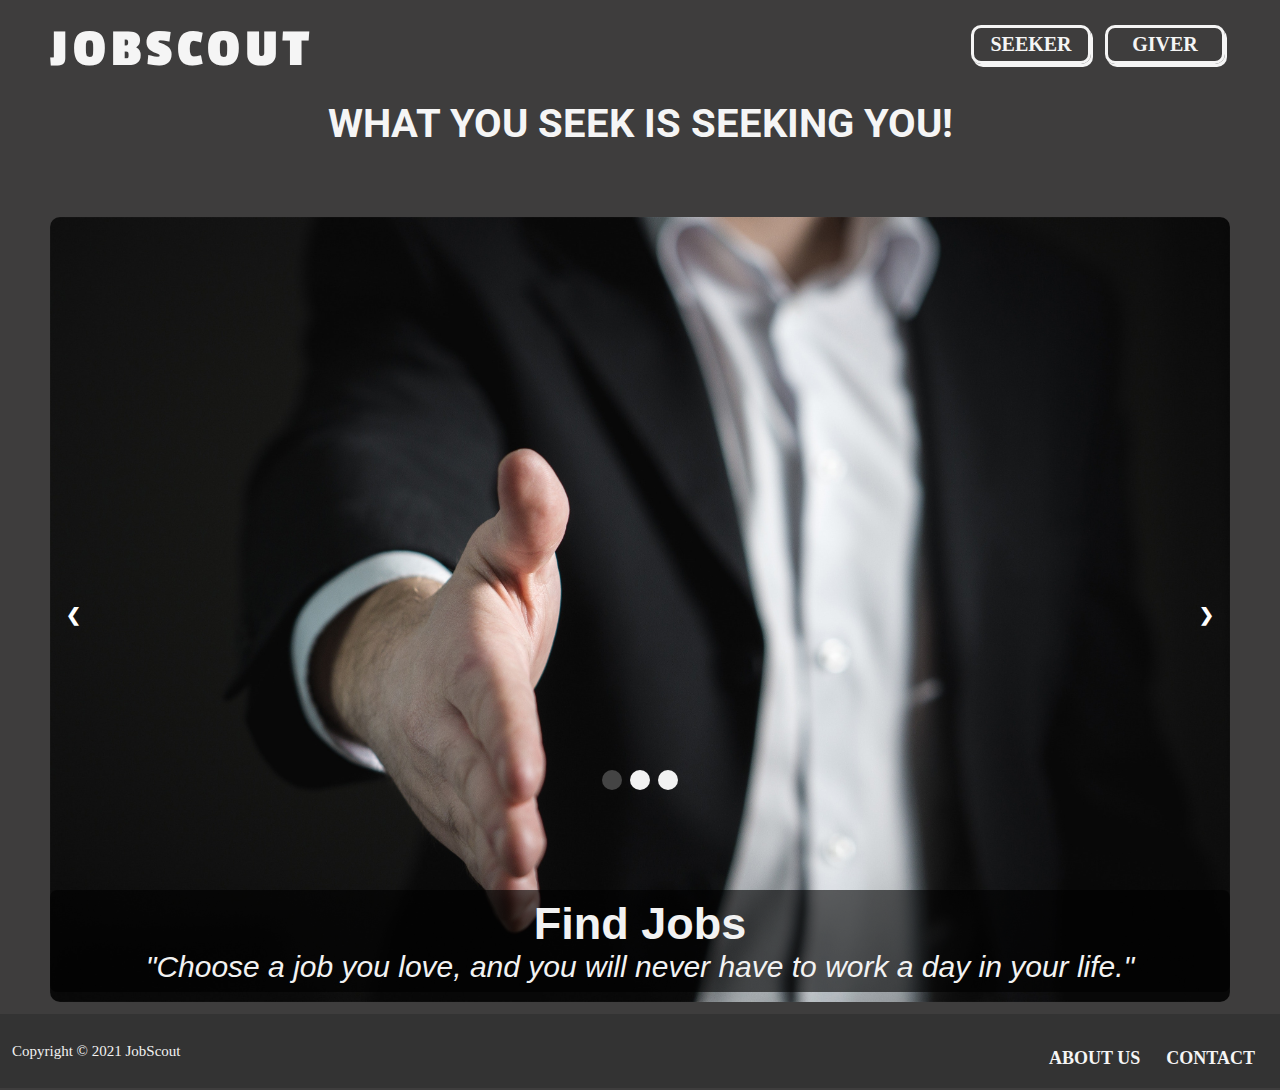
<file: index.html>
<!DOCTYPE html>
<html lang="en">
<head>
    <meta charset="UTF-8">
    <meta http-equiv="X-UA-Compatible" content="IE=edge">
    <meta name="viewport" content="width=device-width, initial-scale=1.0">
    <link rel="stylesheet" href="style.css">
    <title>Home Page</title>
</head>
<body>
    <div class="whole">
    <div class="main">
        <div class="top">
        <div class="logo">
            <h2>JobScout</h2>
        </div> 
        <div class="buttons">
            <button class="btn" onclick="window.location='seeker.html'">seeker</button>
            <button class="btn"  onclick="window.location='giver.html'">giver</button>
        </div> 
    </div>
        <div class="slogan">
            <h1>What you seek is seeking you!</h1>
        </div>  
        <div class="container">
            <div class="mySlides fade">
                <img src="Images/pexels-pixabay-327540.jpg" alt="Image1" style="width: 100%;">
                <div class="text"><h2>Find Jobs</h2><i>"Choose a job you love, and you will never have to work a day in your life."</i></div>
            </div>
            <div class="mySlides fade">
                <img src="Images/pexels-belle-co-1000445.jpg" alt="Image2" style="width: 100%;">
                <div class="text"><h2>Find Teammates</h2><i>"Team is not a group of people, it is a group of people that trust each other."</i></div>
            </div>
            <div class="mySlides fade">
                <img src="Images/pexels-vlada-karpovich-4050437.jpg" alt="Image3" style="width: 100%;">
                <div class="text"><h2>Find Internship</h2><i>"There are so many things you can learn about.
                    But you’ll miss the best things if you keep your eyes shut."</i></div>
            </div>
            <a class="prev" onclick="plusSlides(-1)">&#10094;</a>
            <a class="next" onclick="plusSlides(1)">&#10095;</a>
            </div>
            <br>
            <div style="text-align:center">
            <span class="dot" onclick="currentSlide(1)"></span> 
            <span class="dot" onclick="currentSlide(2)"></span> 
            <span class="dot" onclick="currentSlide(3)"></span> 
            </div>
        </div>
        <footer>
        <div class="footer">
            <div class="footerleft">
            <p>Copyright &copy; 2021 JobScout</p>
            </div>
            <div class="footerright">
                <p><a href="contact.html">CONTACT</a> &emsp; 
                   <a href="about.html">ABOUT US</a> 
                </p>
            </div>
        </div>
    </footer>
    </div>
        <script src="script.js"></script>
</body>
</html>
</file>
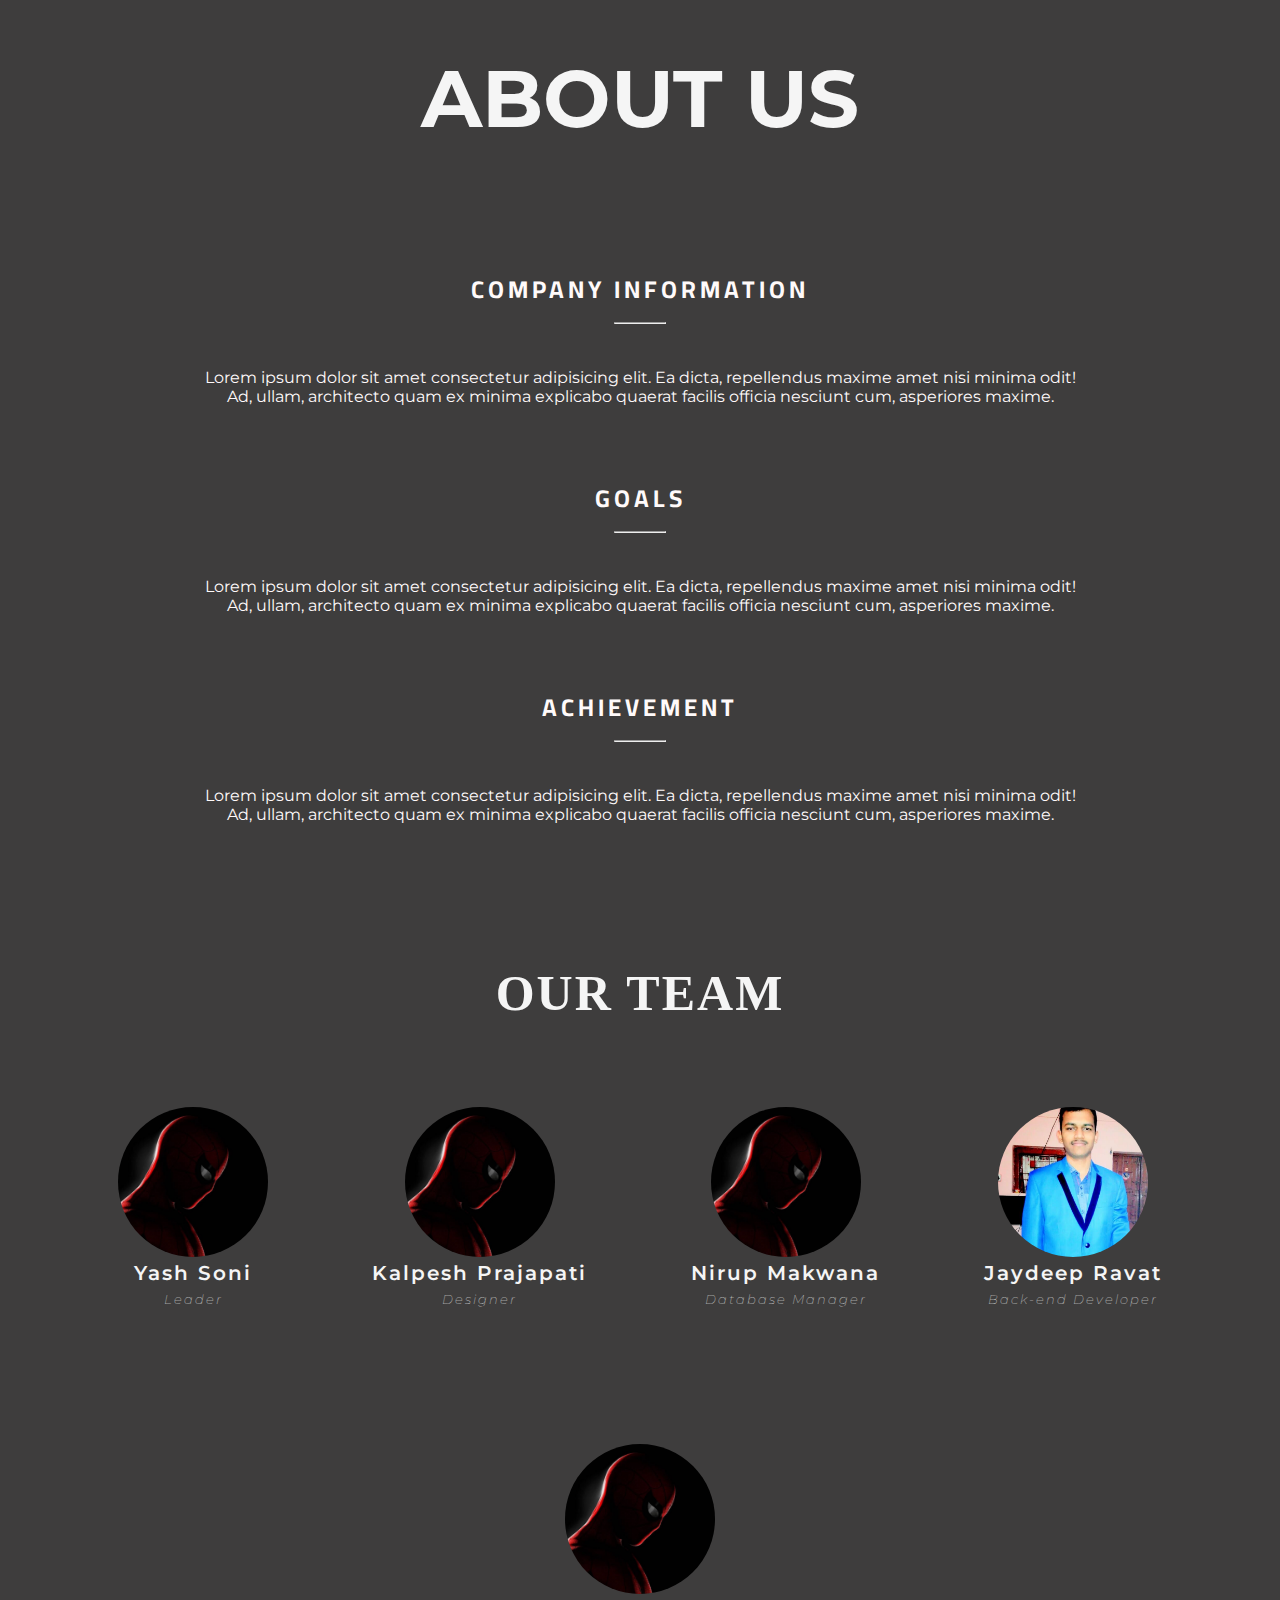
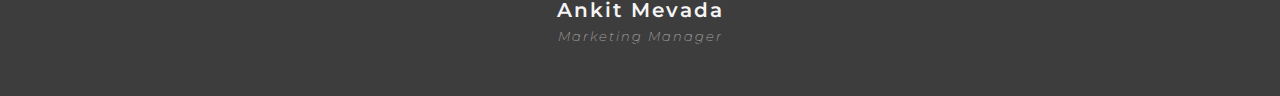
<file: about.html>
<!DOCTYPE html>
<html lang="en">
<head>
    <meta charset="UTF-8">
    <meta http-equiv="X-UA-Compatible" content="IE=edge">
    <meta name="viewport" content="width=device-width, initial-scale=1.0">
    <title>About Us</title>
    <link rel="stylesheet" href="about.css">
</head>
<body>
       
    <div class="container">
          <h1>About us</h1>
        <div class="info">
            <h2>Company Information</h2><hr>
            <p>Lorem ipsum dolor sit amet consectetur adipisicing elit. Ea dicta, repellendus maxime amet nisi minima odit! Ad, ullam, architecto quam ex minima explicabo quaerat facilis officia nesciunt cum, asperiores maxime.</p>
        </div>
        <div class="goals">
            <h2>Goals</h2><hr>
            <p>Lorem ipsum dolor sit amet consectetur adipisicing elit. Ea dicta, repellendus maxime amet nisi minima odit! Ad, ullam, architecto quam ex minima explicabo quaerat facilis officia nesciunt cum, asperiores maxime.</p>
        </div>
        <div class="achievement">
            <h2>Achievement</h2><hr>
            <p>Lorem ipsum dolor sit amet consectetur adipisicing elit. Ea dicta, repellendus maxime amet nisi minima odit! Ad, ullam, architecto quam ex minima explicabo quaerat facilis officia nesciunt cum, asperiores maxime.</p>
        </div>

        <h4>Our Team</h4>
        <div class="cards">
            <div class="content">
                <div class="imgbx">
                    <img src="Images/Spider Man Far From Home Photo Collection _ The Avengers.jfif" alt="yash">
                </div>
                <div class="contentbx">
                    <h3>Yash Soni <br><span>Leader</span></h3>
                </div>
            </div>
        </div>
        <div class="cards">
            <div class="content">
                <div class="imgbx">
                    <img src="Images/Spider Man Far From Home Photo Collection _ The Avengers.jfif" alt="yash">
                </div>
                <div class="contentbx">
                    <h3>Kalpesh Prajapati <br><span>Designer</span></h3>
                </div>
            </div>
        </div>
        <div class="cards">
            <div class="content">
                <div class="imgbx">
                    <img src="Images/Spider Man Far From Home Photo Collection _ The Avengers.jfif" alt="yash">
                </div>
                <div class="contentbx">
                    <h3>Nirup Makwana<br><span>Database Manager</span></h3>
                </div>
            </div>
        </div>
        <div class="cards">
            <div class="content">
                <div class="imgbx">
                    <img src="Images/IMG_20180722_144619.jpg" alt="yash">
                </div>
                <div class="contentbx">
                    <h3>Jaydeep Ravat<br><span>Back-end Developer</span></h3>
                </div>
            </div>
        </div>

        <div class="cards">
            <div class="content">
                <div class="imgbx">
                    <img src="Images/Spider Man Far From Home Photo Collection _ The Avengers.jfif" alt="yash">
                </div>
                <div class="contentbx">
                    <h3>Ankit Mevada<br><span>Marketing Manager</span></h3>
                </div>
            </div>
        </div>
<!--  
        <div class="footer">
            <footer class="footer">
                <p>© Copyright all documents at 2021</p>
            </footer>
        </div> -->
    </div>    
</body>
</html>
</file>
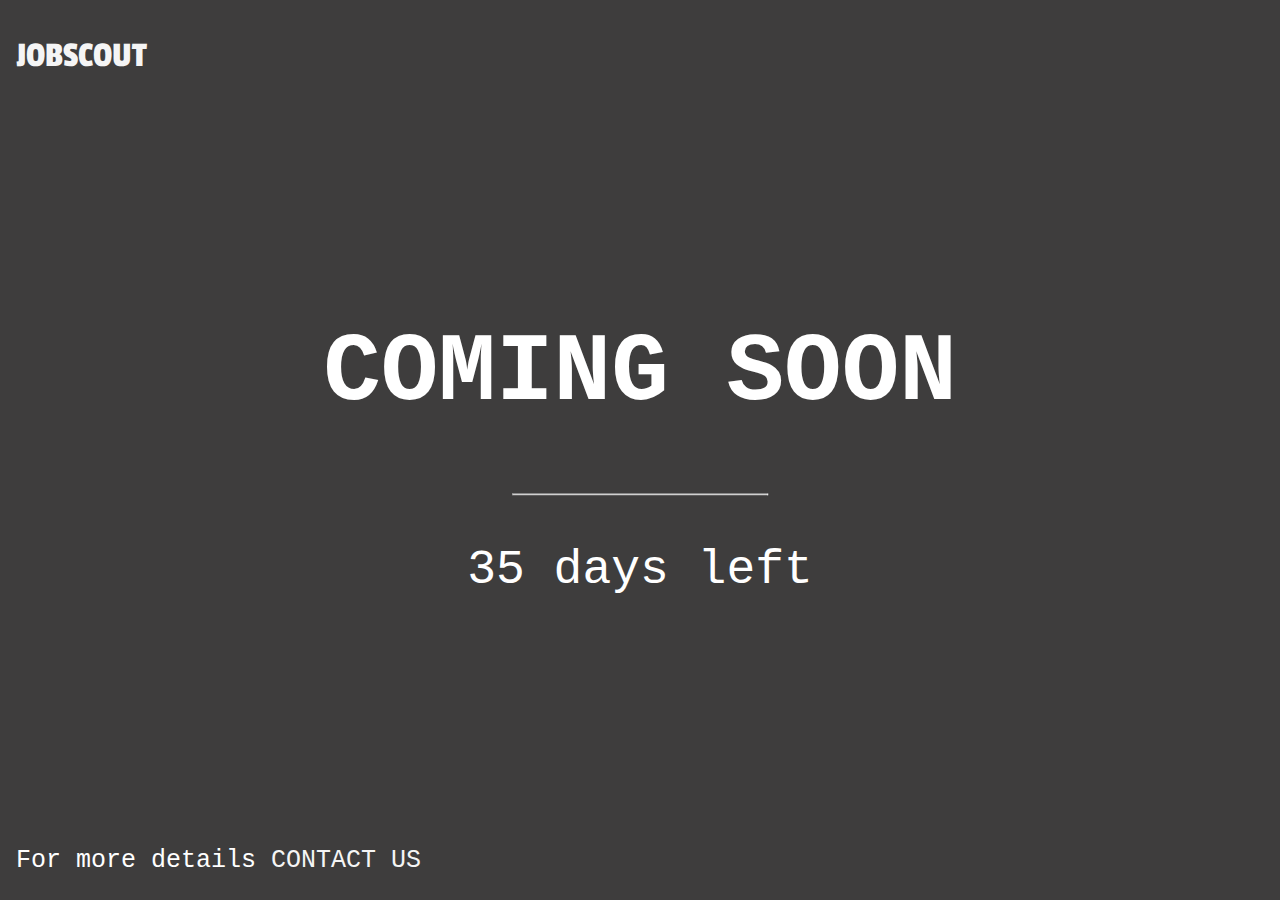
<file: comming.html>
<!DOCTYPE html>
<html lang="en">
<head>
    <meta charset="UTF-8">
    <meta http-equiv="X-UA-Compatible" content="IE=edge">
    <meta name="viewport" content="width=device-width, initial-scale=1.0">
    <link rel="stylesheet" href="comming.css">
    <title>Comming soon</title>
</head>
<body>
    <div class="bgimg">
        <div class="topleft">
          <p>JobScout</p>
        </div>
        <div class="middle">
          <h1>COMING SOON</h1>
          <hr>
          <p>35 days left</p>
        </div>
        <div class="bottomleft">
          <p>For more details <a href="contact.html">contact us</p>
        </div>
    </div>
</body>
</html>
</file>
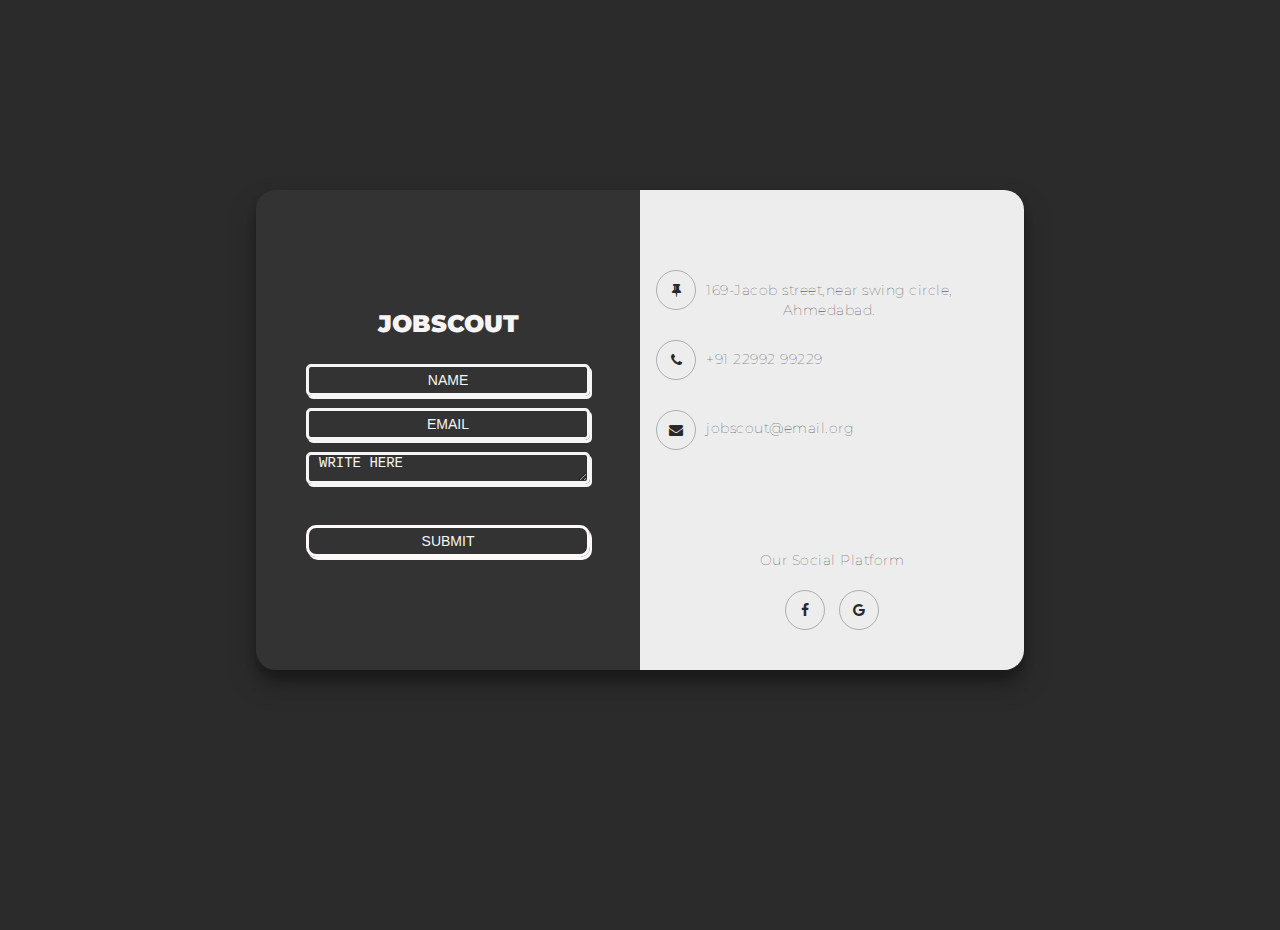
<file: contact.html>
<!DOCTYPE html>
<html lang="en">
<head>
    <meta charset="UTF-8">
    <meta http-equiv="X-UA-Compatible" content="IE=edge">
    <meta name="viewport" content="width=device-width, initial-scale=1.0">
    <title>Contact us</title>
    <link rel="stylesheet" href="contact.css">
    <link rel="stylesheet" href="https://cdnjs.cloudflare.com/ajax/libs/font-awesome/4.7.0/css/font-awesome.min.css">
</head>
<body>
    <div class="container" id="container">
        <div class="form-container sign-in-container">
            <form action="mailto:yash.soni24march@gmail.com" method="POST" enctype="multipart/form-data">
                <h1>Jobscout</h1>
                <input type="Name" placeholder="Name">
                <input type="email" placeholder="Email"> 
                <textarea name="message" id="" cols="10" rows="10" placeholder="Write here"></textarea>
                <button>Submit</button>
            </form>
        </div>
        <div class="social">
                        <a href="#" class="social1"><i class="fa fa-thumb-tack" aria-hidden="true"></i></a>
                        <a href="#" class="social1"><i class="fa fa-phone" aria-hidden="true"></i></a>
                        <a href="#" class="social1"><i class="fa fa-envelope" aria-hidden="true"></i></a>
        </div>
        <div class="soc">
            <p>169-Jacob street,near swing circle, <br>Ahmedabad.</p>
            <p>+91 22992 99229</p>
            <p>jobscout@email.org</p>
        </div>
        
        <div class="overlay-container">
            <div class="overlay">
                
                <div class="overlay-panel overlay-right">  
                    <div class="social-container">
                        <p>Our Social Platform</p>
                        <a href="#" class="social1"><i class="fa fa-facebook fa-fw"></i></a>
                        <a href="#" class="social2"><i class="fa fa-google fa-fw"></i></a>
                    </div>
                </div>

            </div>
        </div>
    </div>

</body>
</html>
</file>
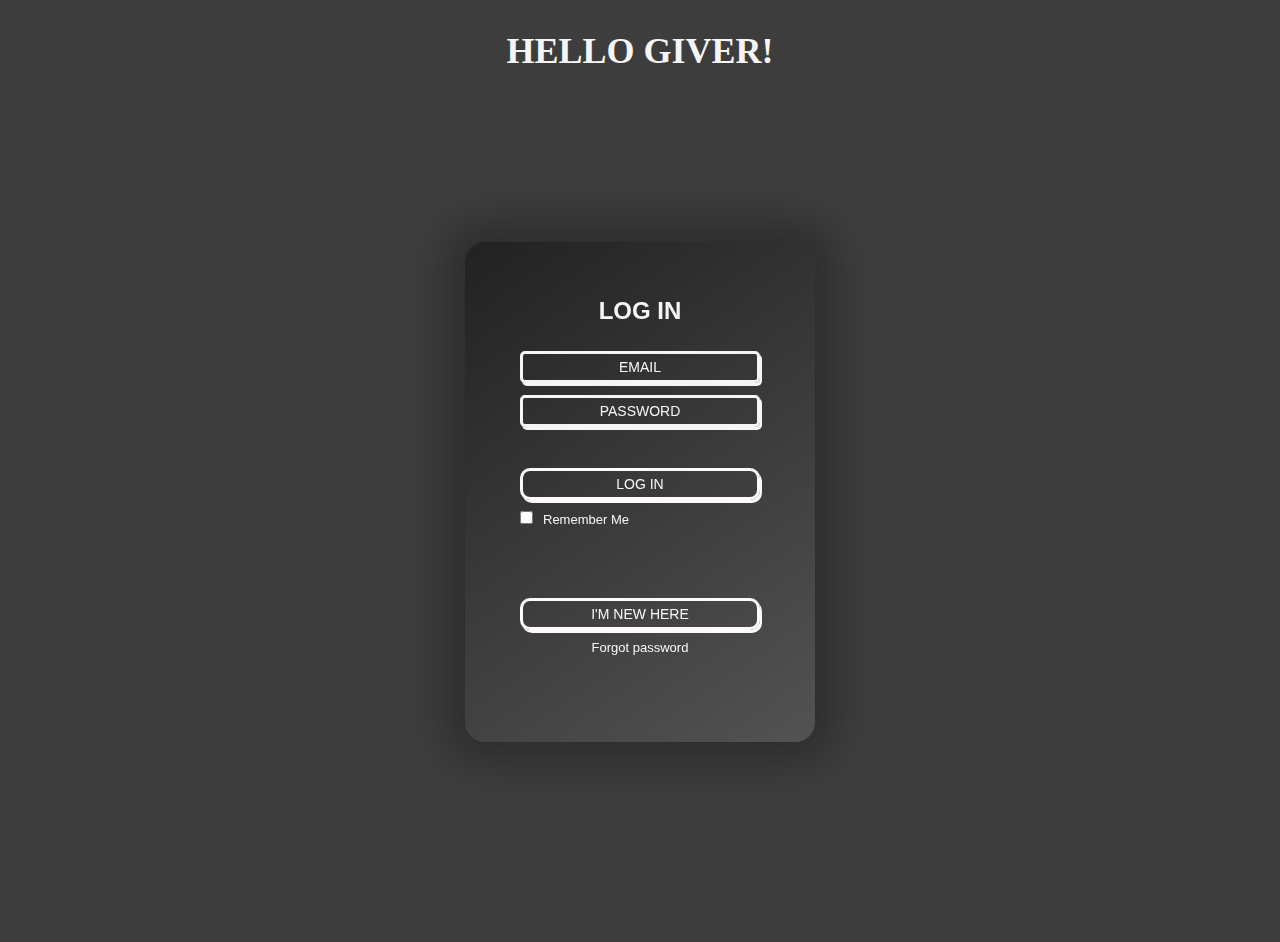
<file: giver.html>
<!DOCTYPE html>
<html lang="en">
<head>
    <meta charset="UTF-8">
    <meta http-equiv="X-UA-Compatible" content="IE=edge">
    <meta name="viewport" content="width=device-width, initial-scale=1.0">
    <link rel="stylesheet" href="giver.css">
    <title>Giver</title>
</head>
<body>
    <h1 class="heading">Hello Giver!</h1>
    <div class="container">
        <div class="card">
            <div class="inner-box" id="card">
                <div class="card-front">
                    <h2>Log In</h2>
                    <form action="giverlogin.php" method="POST">
                        <input type="email" class="input-box" name="Email" id="Email" placeholder="Email" required>
                        <input type="password" class="input-box" name="psw" id="psw" placeholder="Password" required>
                        <button type="submit" class="submit-btn">Log In</button>
                        <input type="checkbox" name="rem" id="r"><span>Remember Me</span>
                    </form>
                    <button type="button" class="btn" onclick="Signup()">I'm new here</button>
                    <a href="">Forgot password</a>
                </div>
                <div class="card-back">
                    <h2>Sign up</h2>
                    <form action="giversignup.php" method="POST">
                        <input type="text" class="input-box" name="Name"  placeholder="Company name" required>
                        <input type="email" class="input-box" name="Email"  placeholder="Company email" required>
                        <input type="password" class="input-box" name="psw"  placeholder="Password" required>
                        <button type="submit" class="submit-btn">Sign In</button>
                        <input type="checkbox" name="rem"><span>Remember Me</span>
                    </form>
                    <button type="button" class="btn" onclick="LogIn()">I've an account</button>
                </div>
            </div>
        </div>
    </div>
    <script>
        var card = document.getElementById("card");
        function LogIn() {
            card.style.transform = "rotateY(0deg)";
        }
        function Signup() {
            card.style.transform = "rotateY(180deg)";
        }
    </script>
</body>
</html>
</file>
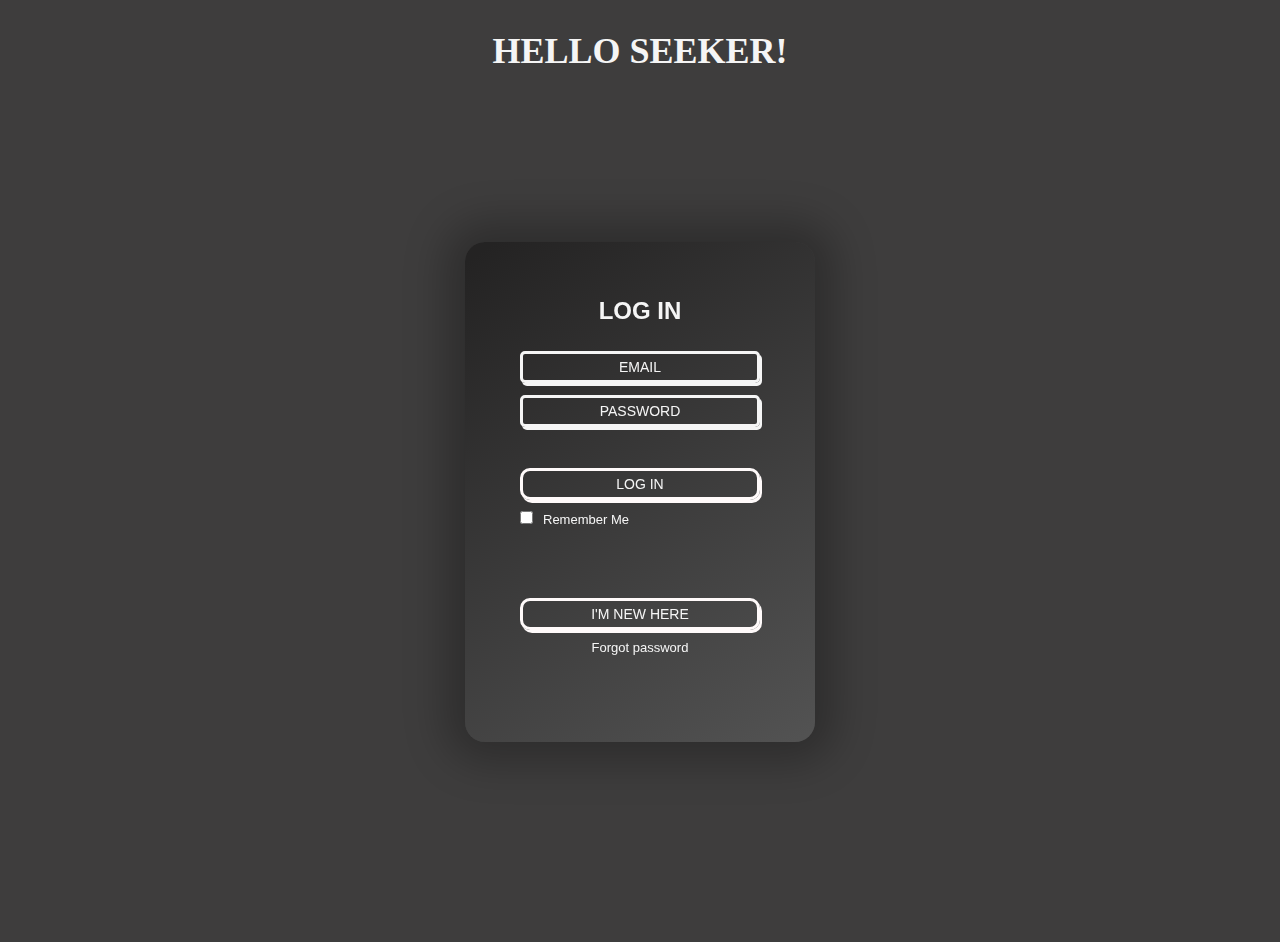
<file: seeker.html>
<!DOCTYPE html>
<html lang="en">
<head>
    <meta charset="UTF-8">
    <meta http-equiv="X-UA-Compatible" content="IE=edge">
    <meta name="viewport" content="width=device-width, initial-scale=1.0">
    <link rel="stylesheet" href="seeker.css">
    <title>Seeker</title>
</head>
<body>
    <h1 class="heading">Hello Seeker!</h1>
    <div class="container">
        <div class="card">
            <div class="inner-box" id="card">
                <div class="card-front">
                    <h2>Log In</h2>
                    <form action="seekerlogin.php" method="POST">
                        <input type="email" class="input-box" name="Email" id="Email" placeholder="Email" required>
                        <input type="password" class="input-box" name="psw" id="psw" placeholder="Password" required>
                        <button type="submit" class="submit-btn">Log In</button>
                        <input type="checkbox" name="rem" id="r"><span>Remember Me</span>
                    </form>
                    <button type="button" class="btn" onclick="Signup()">I'm new here</button>
                    <a href="">Forgot password</a>
                </div>
                <div class="card-back">
                    <h2>Sign up</h2>
                    <form action="seekersignup.php" method="POST">
                        <input type="text" class="input-box" name="Name"  placeholder="Your name" required>
                        <input type="email" class="input-box" name="Email"  placeholder="Your email" required>
                        <input type="password" class="input-box" name="psw"  placeholder="Password" required>
                        <button type="submit" class="submit-btn">Sign In</button>
                        <input type="checkbox" name="rem"><span>Remember Me</span>
                    </form>
                    <button type="button" class="btn" onclick="LogIn()">I've an account</button>
                </div>
            </div>
        </div>
    </div>
    <script>
        var card = document.getElementById("card");
        function LogIn() {
            card.style.transform = "rotateY(0deg)";
        }
        function Signup() {
            card.style.transform = "rotateY(180deg)";
        }
    </script>
</body>
</html>
</file>
<file: style.css>
@import url('https://fonts.googleapis.com/css2?family=Flavors&family=Passion+One:wght@700&display=swap');
@import url('https://fonts.googleapis.com/css2?family=Roboto:ital@1&display=swap');
*{
    margin: 0;
    padding: 0;
    box-sizing: border-box;
}
body{
    background-color: rgba(41, 40, 40, 0.9);
}

.logo{
    font-family: 'Flavors', cursive;
    font-family: 'Passion One', cursive;
    position: relative;
    text-transform: uppercase;
    color: whitesmoke;
    text-align: center;
    font-size: 36px;
    left: 50px;
    top: 20px;
    letter-spacing: 5px;
    float: left;
}

.buttons{
    float: right;
    position: relative;
    right: 50px;
    top: 20px;
}
.btn{
    border: 3px solid whitesmoke;
    width: 120px;
    height: 100%;
    background: transparent;
    color: whitesmoke;
    font-size: 20px;
    text-transform: uppercase;
    font-family: 'Times New Roman', Times, serif;
    margin: 5px;
    cursor: pointer;
    padding: 5px;
    font-weight: bold;
    letter-spacing: normal;
    border-radius: 10px;
    box-shadow: 2px 3px whitesmoke;
}
.btn:hover{
    opacity: 0.7;
    transition: 0.5s;
}
.slogan{
  font-size: 20px;
  margin: auto;
  position: relative;
  padding: 20px;
  text-transform: uppercase;
  color: whitesmoke;
  text-align: center;
  top: 5rem;
  font-family: 'Roboto', sans-serif;
}
.mySlides {display: none}
img {vertical-align: -webkit-baseline-middle;
border-radius: 10px;
}

.container {
  max-width: fit-content;
  position: relative;
  margin: 50px;
  top: 80px;
  border-radius: 20px;
}

.prev, .next {
  cursor: pointer;
  position: absolute;
  top: 50%;
  width: auto;
  padding: 16px;
  margin-top: -22px;
  color: white;
  font-weight: bold;
  font-size: 18px;
  transition: 0.6s ease;
  user-select: none;
}

.next {
  right: 0;
}

.prev:hover, .next:hover {
  background-color: rgba(0,0,0,0.7);
}

.text {
  color: #f2f2f2;
  font-size: 30px;
  padding: 8px 12px;
  position: absolute;
  bottom: 10px;
  width: 100%;
  text-align: center;
  background: rgba(0, 0, 0, 0.6);
  border-radius: 7px;
  font-family: 'Segoe UI', Tahoma, Geneva, Verdana, sans-serif;
}
.dot {
  cursor: pointer;
  height: 20px;
  width: 20px;
  margin: 0 2px;
  background-color: #f2f2f2;
  border-radius: 50%;
  display: inline-block;
  transition: background-color 0.6s ease;
  position: relative;
  bottom: 220px;
}

.active, .dot:hover {
  background-color: #444;
}

.fade {
  -webkit-animation-name: fade;
  -webkit-animation-duration: 1.5s;
  animation-name: fade;
  animation-duration: 1.5s;
}
.footer {
  width: 100%;
  display: block;
  line-height: 50px;
  background-color: #333;
  bottom: 0px;
  left: 0px;
  position: -webkit-sticky;
  padding: 12px;
  margin: 0px;
}
.footerleft{
  color: #f2f2f2;
  float: left;
  font-size: 15px;
}
.footerright a{
    color: whitesmoke;
    text-transform: uppercase;
    text-decoration: none;
    font-size: 18px;
    padding: 7px 13px;
    font-weight: bolder;
    font-family: 'Times New Roman', Times, serif;
    float: right;
}
@-webkit-keyframes fade {
    from {opacity: .4} 
    to {opacity: 1}
  }
  
  @keyframes fade {
    from {opacity: .4} 
    to {opacity: 1}
  }
  
  /* On smaller screens, decrease text size */
  @media only screen and (max-width: 300px) {
    .prev, .next,.text {font-size: 11px}
  }
</file>
<file: about.css>
@import url('https://fonts.googleapis.com/css?family=Montserrat:400,800');
@import url('https://fonts.googleapis.com/css2?family=Cairo:wght@200&display=swap');
@import url('https://fonts.googleapis.com/css2?family=Allura&family=Cairo:wght@200&display=swap');

*{
    margin: 0;
    padding: 0;
    font-family: 'Montserrat', sans-serif;
}

body{
    display: flex;
    justify-content: center;
    align-items: center;
    background: rgba(41, 40, 40, 0.9);
    text-align: center;
}

.container{
    position: relative;
    color: whitesmoke;
}
.container p{
    color: snow;
    padding: 20px 200px;
    min-width: 700px;   
}
hr{
    display:inline-flex;
    align-items: center;
    justify-content: center;
    width: 50px;
    margin-bottom: 20px;
}

.container h1{
    position: relative;
    justify-content: center;
    align-content: center;
    font-size: 80px;
    margin:50px 0 120px 0;
    color: whitesmoke;
    text-transform: uppercase;
}
.container h2{
    font-family: 'Cairo', sans-serif;
    position: relative;
    color: snow;
    padding-bottom: 10px;
    margin-top: 50px;
    font-weight: bolder;
    letter-spacing: 4px;
    text-transform: uppercase;
}
.container h4{
    margin-top: 120px;
    font-size: 50px;
    letter-spacing: 2px;
    font-family: Georgia, 'Times New Roman', Times, serif;
    color: whitesmoke;
    text-transform: uppercase;
}
.container .cards{
    display: inline-flex;
    justify-content: center;
    margin: 0 50px 50px 50px;
}
.container .cards img{
    margin-top: 85px;
    height: 150px;
    width: 150px;
    object-fit: cover;
    border-radius: 50%;
}
.container .cards .contentbx h3{
    font-size: 20px;
    font-weight: 600;
    letter-spacing: 2px;
}
.container .cards span{
    font-weight: 5;
    font-size: small;
    font-style: italic;
}
/* .footer{

    background-color: rgb(78, 75, 69);
    padding: 5px 0;

} */
</file>
<file: comming.css>
@import url('https://fonts.googleapis.com/css2?family=Flavors&family=Passion+One:wght@700&display=swap');
@import url('https://fonts.googleapis.com/css2?family=Roboto:ital@1&display=swap');
body, html {
    height: 100%;
    margin: 0;
  }
  
  .bgimg { 
    background-color: rgba(41, 40, 40, 0.9);
    height: 100%;
    background-position: center;
    background-size: cover;
    position: relative;
    color: white;
    font-family: "Courier New", Courier, monospace;
    font-size: 25px;
  }
  
  .topleft {
    position: absolute;
    top: 0;
    left: 16px;
    font-family: 'Flavors', cursive;
    font-family: 'Passion One', cursive;
    text-transform: uppercase;
    color: whitesmoke;
    font-size: 36px;
  }
  
  .bottomleft {
    position: absolute;
    bottom: 0;
    left: 16px;
  }
  .bottomleft a {
    text-transform: uppercase;
    text-decoration: none;
    color: whitesmoke;
  }
  .bottomleft a:hover {
      font-size: 28px;
  }
  .middle {
    position: absolute;
    top: 50%;
    left: 50%;
    transform: translate(-50%, -50%);
    text-align: center;
    font-size: 48px;
  }
  
  hr {
    margin: auto;
    width: 40%;
  }
</file>
<file: contact.css>
@import url('https://fonts.googleapis.com/css?family=Montserrat:400,800');

* {
	box-sizing: border-box;
}

body {
	background: #2c2b2c;
	display: flex;
	justify-content: center;
	align-items: center;
	flex-direction: column;
	font-family: 'Montserrat', sans-serif;
	height: 100vh;
	margin: -20px 0 50px;
}

h1 {
	font-weight: normal;
    font-size: 24px;
    text-align: center;
    margin-bottom: 20px;
    text-transform: uppercase;
    font-weight: 900;
}

h2 {
	text-align: center;
}

p {
	font-size: 14px;
	font-weight: 100;
	line-height: 20px;
	letter-spacing: 0.5px;
	margin: 20px 0 30px;
}

span {
	font-size: 12px;
}

a {
	color: #333;
	font-size: 14px;
	text-decoration: none;
	margin: 15px 0;
}

/* button {
	border-radius: 20px;
	background-color: #666666;
	color: #FFFFFF;
	font-size: 12px;
	font-weight: bold;
	padding: 12px 45px;
	letter-spacing: 2px;
	text-transform: uppercase;
	
} */
button{
    width: 100%;
    background: transparent;
    border: 3px solid snow;
    border-radius: 10px;
    font-size: 14px;
    margin: 35px 0px 10px;
    height: 32px;
    color: whitesmoke;
    padding: 0px 10px;
    outline: none;
    text-transform: uppercase;
    cursor: pointer;
    box-shadow: 2px 3px snow;
}
button:focus {
	outline: none;
}

form {
	background-color: #333;
	display: flex;
	align-items: center;
	justify-content: center;
	flex-direction: column;
	padding: 0 50px;
	height: 100%;
	text-align: center;
}

input {
	background: transparent;
    width: 100%;
    border: 3px solid whitesmoke;
    margin: 6px 0;
    height: 32px;
    border-radius: 5px;
    padding: 0 10px;
    box-sizing: border-box;
    outline: none;
    text-align: center;
    color: snow;
    box-shadow: 2px 3px whitesmoke;
}
textarea{
    background: transparent;
    width: 100%;
    border: 3px solid whitesmoke;
    margin: 6px 0;
    height: 32px;
    border-radius: 5px;
    padding: 0 10px;
    box-sizing: border-box;
    outline: none;
    text-align: left;
    color: snow;
    box-shadow: 2px 3px whitesmoke;
    min-width: 100%;
	max-width: 100%;
    max-height: 30vh;
}
::placeholder{
		font-size: 14px;
		color: whitesmoke;
		text-transform: uppercase;
}
.container {
	/* background-color: rgb(70, 70, 70); */
	border-radius: 20px;
  	box-shadow: 0 14px 28px rgba(0,0,0,0.25), 
				0 10px 10px rgba(0,0,0,0.22);
	position: relative;
	overflow: hidden;
	width: 768px;
	max-width: 100%;
	min-height: 480px;
	color: whitesmoke;
}

.form-container {
	position: absolute;
	top: 0;
	height: 100%;
	transition: all 0.6s ease-in-out;
}

.sign-in-container {
	left: 0;
	width: 50%;
	z-index: 2;
}

.overlay-container {
	position: absolute;
	top: 0;
	left: 50%;
	width: 50%;
	height: 100%;
	overflow: hidden;
	transition: transform 0.6s ease-in-out;
	z-index: 100;
}

.overlay {
	background: rgba(255, 255, 255, 0.918);
	/* background: -webkit-linear-gradient(to right, #FF4B2B, #FF416C); */
	/* background: linear-gradient(to right, #746360, #836b70); */
	background-repeat: no-repeat;
	background-size: cover;
	background-position: 0 0;
	color: #FFFFFF;
	position: relative;
	left: -100%;
	height: 100%;
	width: 200%;
  	transform: translateX(0);
	transition: transform 0.6s ease-in-out;
}

.overlay-panel {
	position: absolute;
	display: flex;
	align-items: center;
	justify-content: center;
	flex-direction: column;
	padding: 0 40px;
	text-align: center;
	top: 0;
	height: 100%;
	width: 50%;
	transform: translateX(0);
	transition: transform 0.6s ease-in-out;
}

.overlay-right {
	right: 0;
	transform: translateX(0);
}
.social a {
	z-index: 1000;
	left: 400px;
	top:50px;
    color: rgb(41, 41, 41);
	border: 1px solid #00000044;
	border-radius: 50%;
	display: flex;
	position: relative;
	justify-content: center;
	align-items: center;
	margin: 30px 0;
	height: 40px;
	width: 40px;
}

.soc p {
	z-index: 1000;
	left: 450px;
	top:-150px;
    color: rgb(41, 41, 41);
	display: flex;
	position: relative;
	text-align: center;
	height: 39px;
	width: 450px;
}

.social-container{
	margin-top: 300px;
}
.social-container a {
    color: rgb(41, 41, 41);
	border: 1px solid #00000044;
	border-radius: 50%;
	display: inline-flex;
	position: relative;
	justify-content: center;
	align-items: center;
	margin: 0 5px;
	padding: 1px;
	height: 40px;
	width: 40px;
}

.social-container p{
	color: #2c2b2c;
	font-style: bold;
	margin-bottom: 20px;
}
</file>
<file: giver.css>
*{
    margin: 0;
    padding: 0;
    box-sizing: border-box;
}
body{
    background-color: rgba(41, 40, 40, 0.9);
}
.heading{
    color: whitesmoke;
    text-align: center;
    position: relative;
    top: 30px;
    font-family: Georgia, 'Times New Roman', Times, serif;
    font-size: 36px;
    text-transform: uppercase;
}
.container{
    width: 100%;
    height: 100vh;
    font-family: sans-serif;
    color: whitesmoke;
    display: flex;
    align-items: center;
    justify-content: center;
}
.card{
    width: 350px;
    height: 500px;
    box-shadow: 0 0 40px 20px rgba(0, 0, 0,0.26);
    border-radius: 20px;
    perspective: 1000px;
}
.inner-box{
    position: relative;
    width: 100%;
    height: 100%;
    transform-style: preserve-3d;
    transition: 0.5s;
}
.card-front, .card-back{
    position: absolute;
    width: 100%;
    height: 100%;
    background-position: center;
    background-size: cover;
    padding: 55px;
    box-sizing: border-box;
    background-image: url("Images/Rectangle\ 3.png");
    backface-visibility: hidden;
}
.card-back{
    transform: rotateY(180deg);
}
.card h2{
    font-weight: normal;
    font-size: 24px;
    text-align: center;
    margin-bottom: 20px;
    text-transform: uppercase;
   font-weight: 900;
}
.input-box{
    background: transparent;
    width: 100%;
    border: 3px solid whitesmoke;
    margin: 6px 0;
    height: 32px;
    border-radius: 5px;
    padding: 0 10px;
    box-sizing: border-box;
    outline: none;
    text-align: center;
    color: white;
    box-shadow: 2px 3px whitesmoke;
}
::placeholder{
    font-size: 14px;
    color: whitesmoke;
    text-transform: uppercase;
}
button{
    width: 100%;
    background: transparent;
    border: 3px solid snow;
    border-radius: 10px;
    font-size: 14px;
    margin: 35px 0px 10px;
    height: 32px;
    color: whitesmoke;
    padding: 0px 10px;
    outline: none;
    text-transform: uppercase;
    cursor: pointer;
    box-shadow: 2px 3px snow;
}
span{
    font-size: 13px;
    margin-left: 10px;
}
.card .btn{
    margin-top: 70px;
}
.card a{
    text-decoration: none;
    font-size: small;
    color: whitesmoke;
    display: block;
    text-align: center;
    font-size: 13px;
}
</file>
<file: seeker.css>
*{
    margin: 0;
    padding: 0;
    box-sizing: border-box;
}
body{
    background-color: rgba(41, 40, 40, 0.9);
}
.heading{
    color: whitesmoke;
    text-align: center;
    position: relative;
    top: 30px;
    font-family: Georgia, 'Times New Roman', Times, serif;
    font-size: 36px;
    text-transform: uppercase;
}
.container{
    width: 100%;
    height: 100vh;
    font-family: sans-serif;
    color: whitesmoke;
    display: flex;
    align-items: center;
    justify-content: center;
}
.card{
    width: 350px;
    height: 500px;
    box-shadow: 0 0 40px 20px rgba(0, 0, 0,0.26);
    border-radius: 20px;
    perspective: 1000px;
}
.inner-box{
    position: relative;
    width: 100%;
    height: 100%;
    transform-style: preserve-3d;
    transition: 0.5s;
}
.card-front, .card-back{
    position: absolute;
    width: 100%;
    height: 100%;
    background-position: center;
    background-size: cover;
    padding: 55px;
    box-sizing: border-box;
    background-image: url("Images/Rectangle\ 3.png");
    backface-visibility: hidden;
}
.card-back{
    transform: rotateY(180deg);
}
.card h2{
    font-weight: normal;
    font-size: 24px;
    text-align: center;
    margin-bottom: 20px;
    text-transform: uppercase;
   font-weight: 900;
}
.input-box{
    background: transparent;
    width: 100%;
    border: 3px solid whitesmoke;
    margin: 6px 0;
    height: 32px;
    border-radius: 5px;
    padding: 0 10px;
    box-sizing: border-box;
    outline: none;
    text-align: center;
    color: white;
    box-shadow: 2px 3px whitesmoke;
}
::placeholder{
    font-size: 14px;
    color: whitesmoke;
    text-transform: uppercase;
}
button{
    width: 100%;
    background: transparent;
    border: 3px solid snow;
    border-radius: 10px;
    font-size: 14px;
    margin: 35px 0px 10px;
    height: 32px;
    color: whitesmoke;
    padding: 0px 10px;
    outline: none;
    text-transform: uppercase;
    cursor: pointer;
    box-shadow: 2px 3px snow;
}
span{
    font-size: 13px;
    margin-left: 10px;
}
.card .btn{
    margin-top: 70px;
}
.card a{
    text-decoration: none;
    font-size: small;
    color: whitesmoke;
    display: block;
    text-align: center;
    font-size: 13px;
}
</file>
